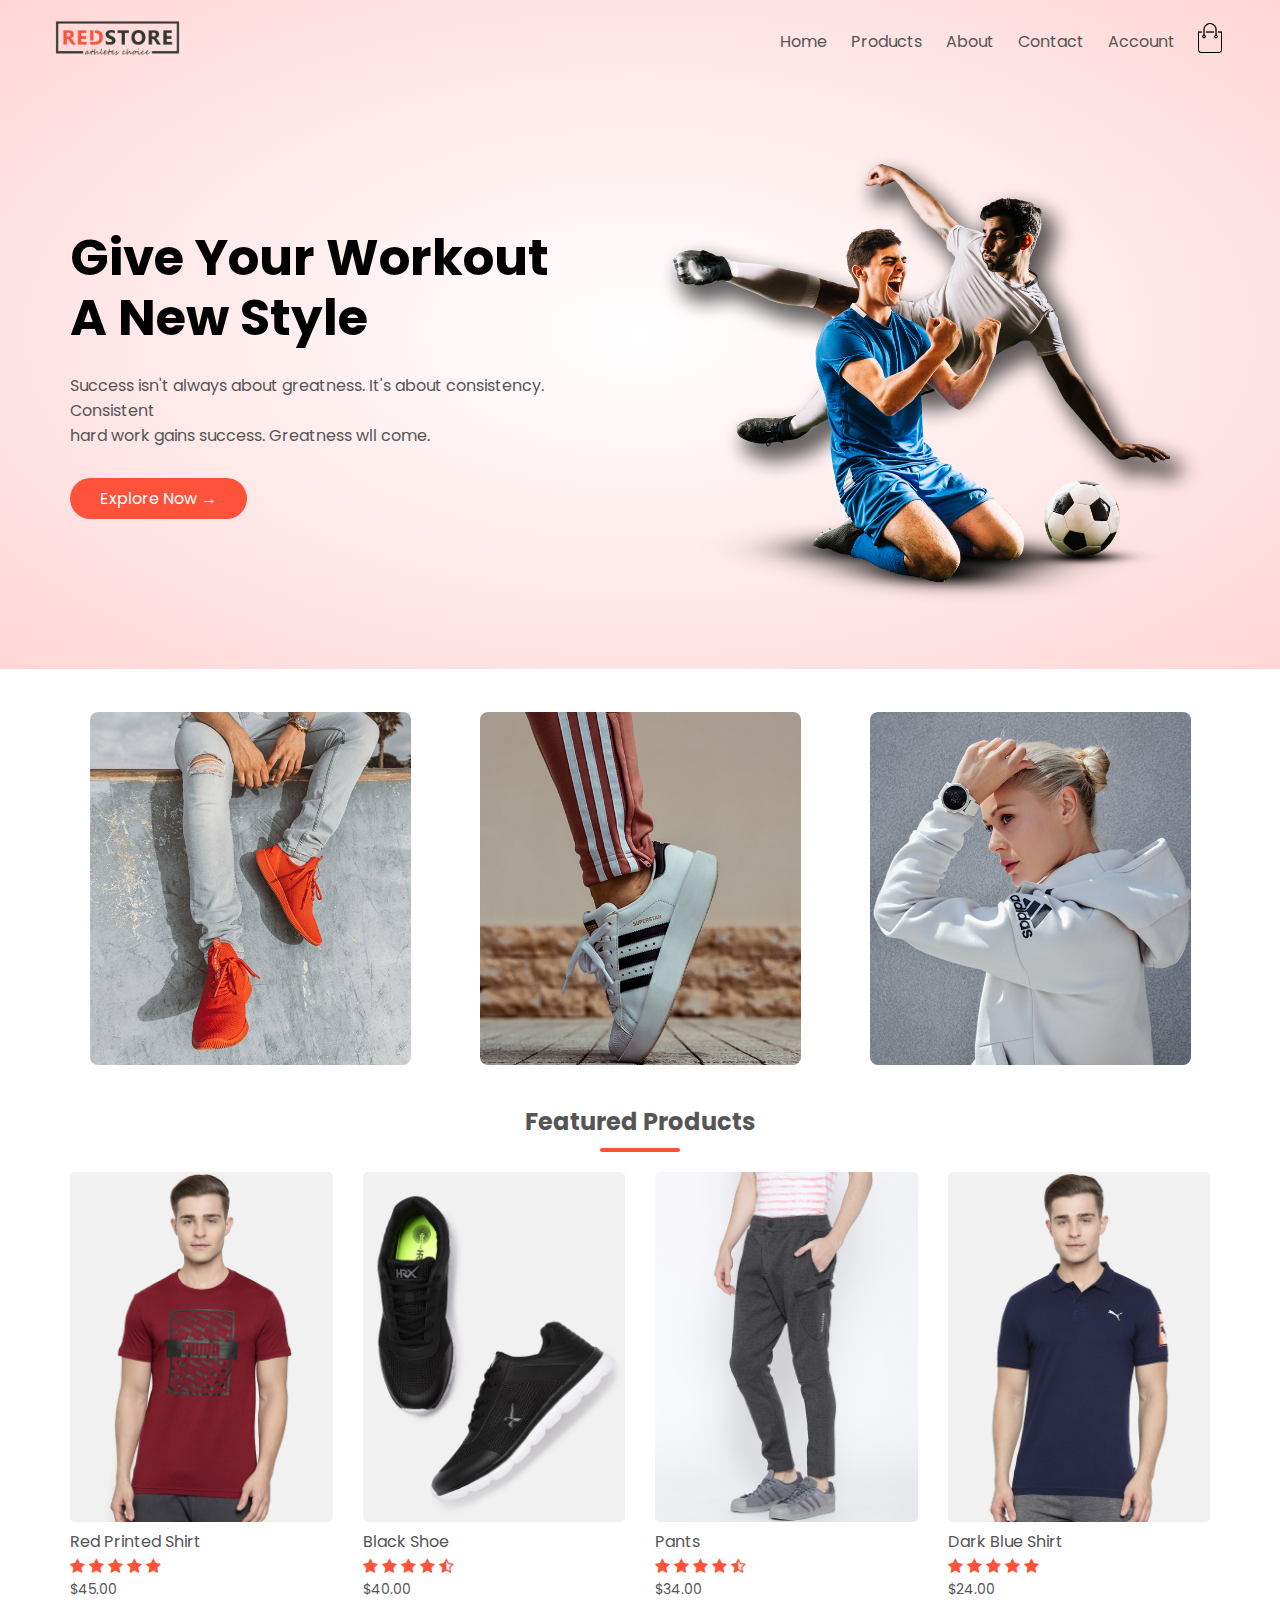
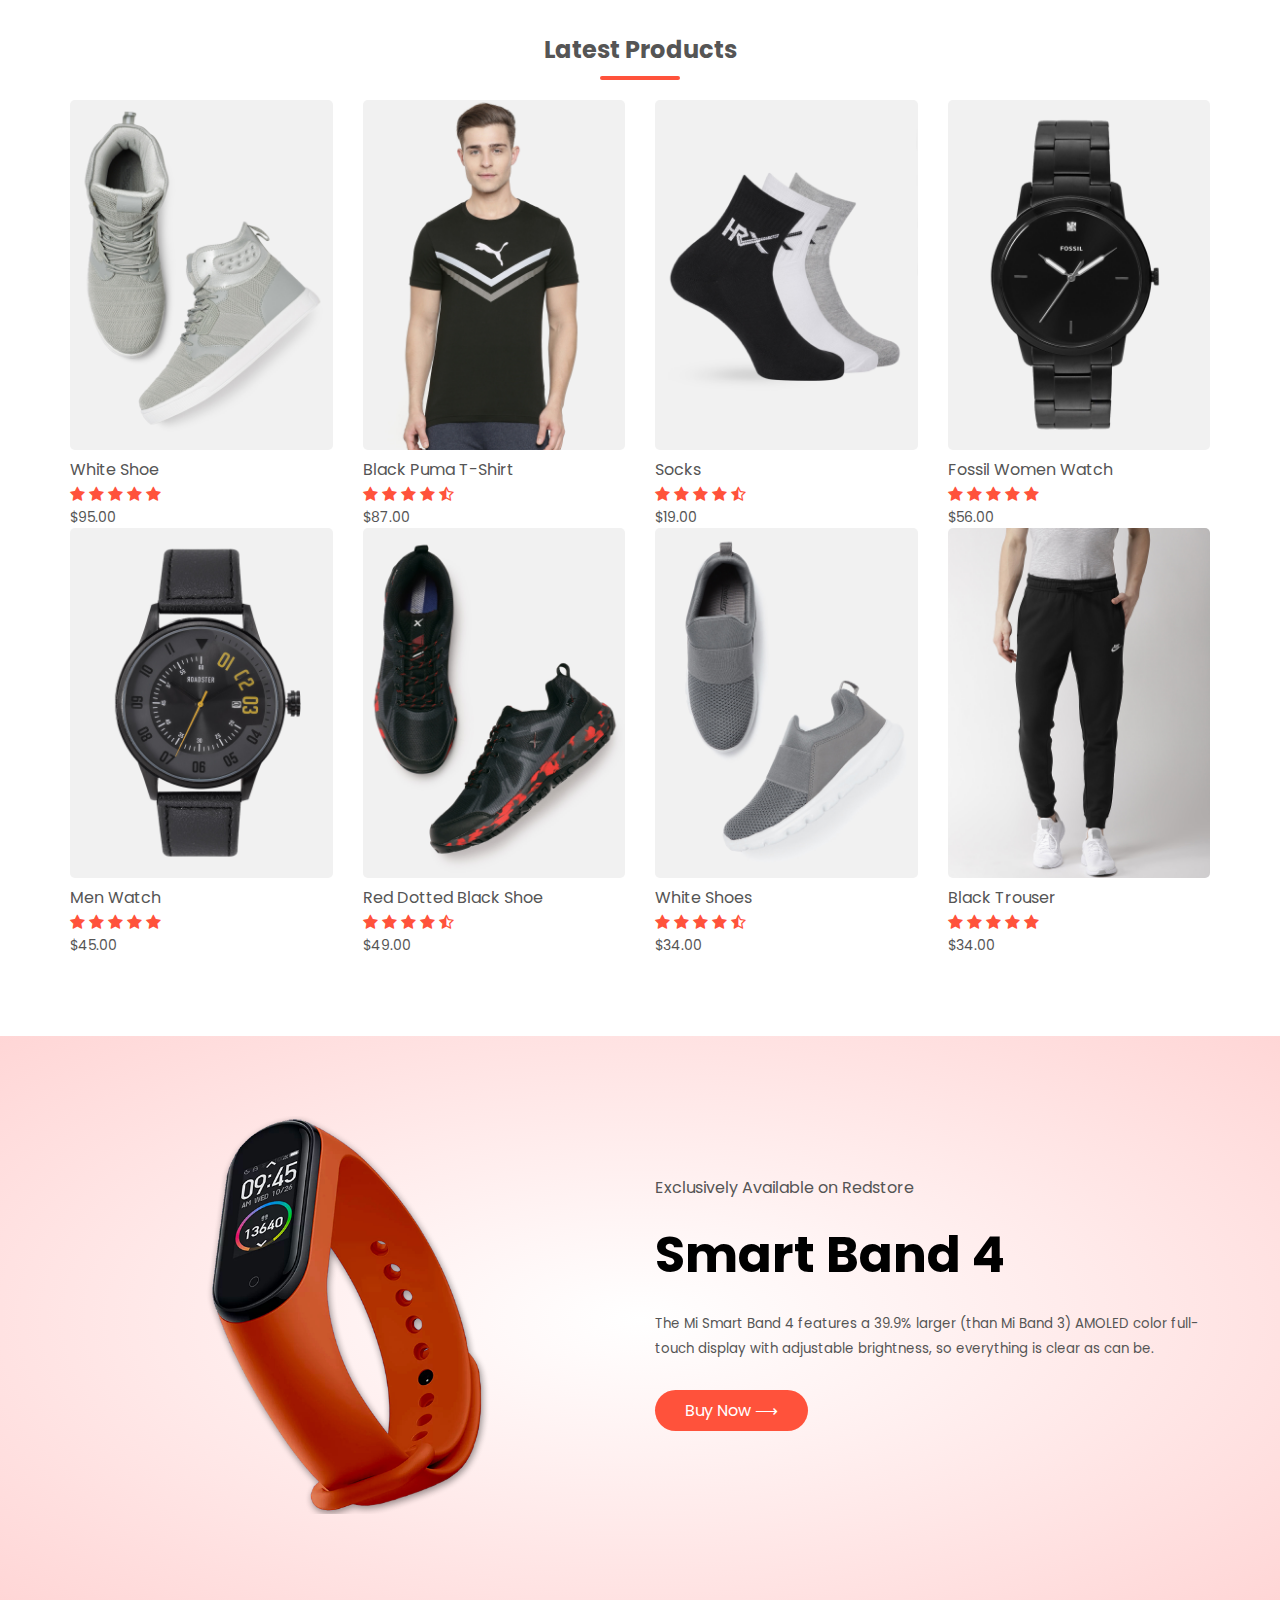
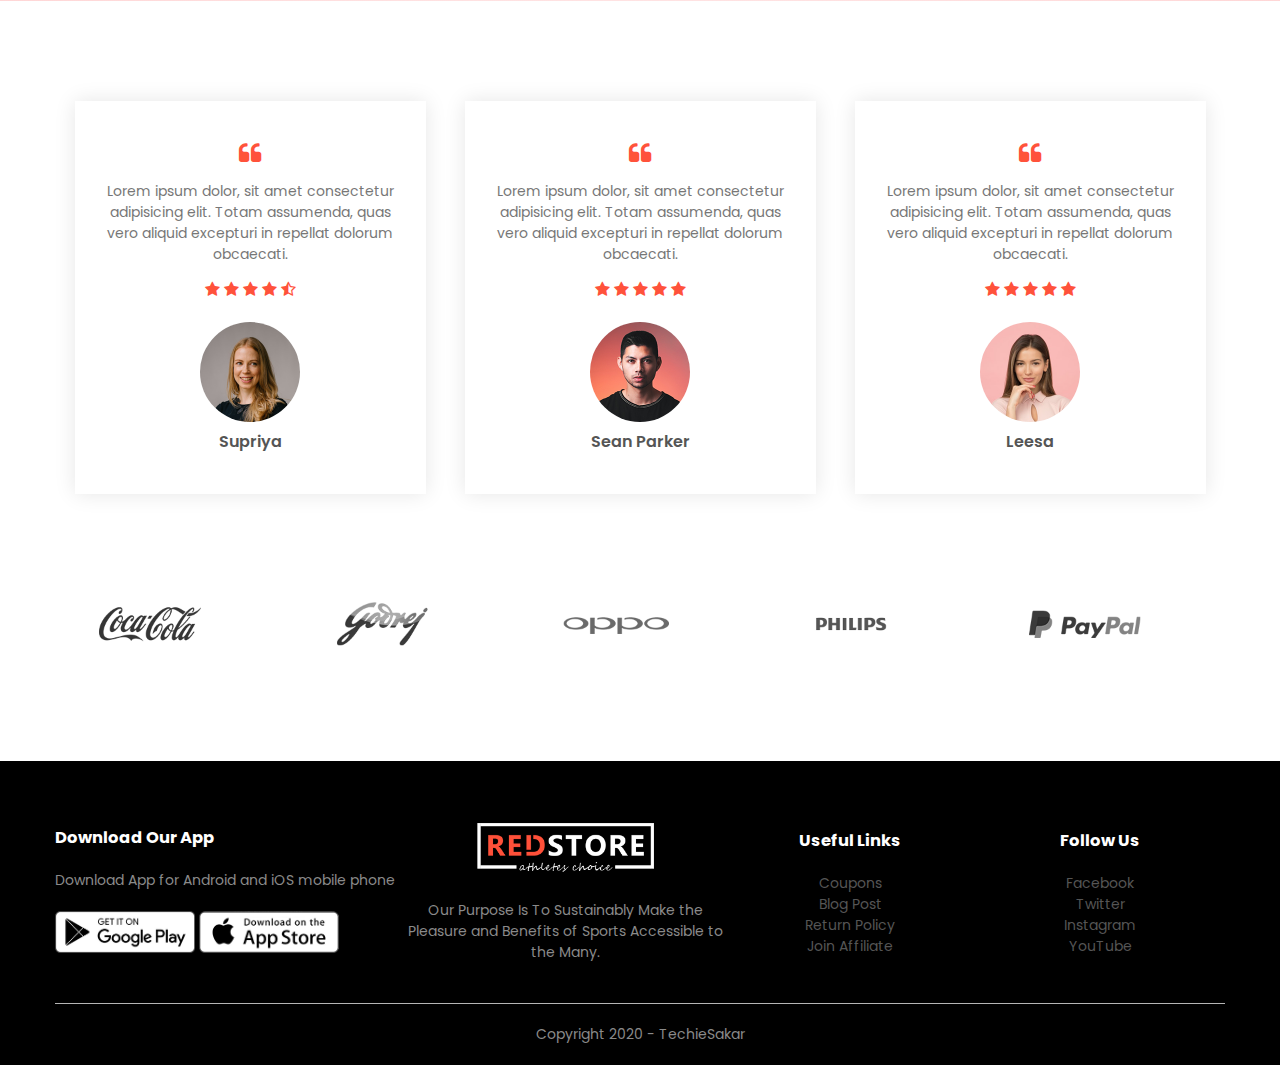
<file: index.html>
<!DOCTYPE html>
<html lang="en">
  <head>
    <meta charset="UTF-8" />
    <meta name="viewport" content="width=device-width, initial-scale=1.0" />
    <title>Ecommerce - TechieSakar</title>
    <link rel="stylesheet" href="css/style.css" />
    <link rel="stylesheet" href="css/techiesakar.css" />
    <link
      href="https://fonts.googleapis.com/css2?family=Poppins:wght@300;400;600;700&display=swap"
      rel="stylesheet"
    />
    <link
      rel="stylesheet"
      href="https://stackpath.bootstrapcdn.com/font-awesome/4.7.0/css/font-awesome.min.css"
    />
  </head>
  <body>
    <header>
      <div class="container">
        <div class="navbar">
          <div class="logo">
            <img src="img/logo.png" width="125px" alt="" />
          </div>
          <nav>
            <ul id="MenuItems">
              <li><a href="index.html" class="active">Home</a></li>
              <li><a href="products.html">Products</a></li>
              <li><a href="#">About</a></li>
              <li><a href="#">Contact</a></li>
              <li><a href="account.html">Account</a></li>
            </ul>
          </nav>
          <a href="cart.html">
            <img src="img/cart.png" width="30px" height="30px" />
          </a>          <img
            src="img/menu.png"
            class="menu-icon"
            alt=""
            onclick="menutoggle()"
          />
        </div>
        <div class="row">
          <div class="col-2">
            <h1>
              Give Your Workout <br />
              A New Style
            </h1>
            <p>
              Success isn't always about greatness. It's about consistency.
              Consistent <br />
              hard work gains success. Greatness wll come.
            </p>
            <a href="" class="btn">Explore Now &#8594;</a>
          </div>
          <div class="col-2">
            <img src="img/image1.png" alt="">
          </div>
        </div>
      </div>
    </header>
    <!-- ---------- featured categories ------------ -->
    <section class="categories">
      <div class="container">
        <div class="row">
          <div class="col-3">
            <img src="img/category-1.jpg" alt="" />
          </div>
          <div class="col-3">
            <img src="img/category-2.jpg" alt="" />
          </div>
          <div class="col-3">
            <img src="img/category-3.jpg" alt="" />
          </div>
        </div>
      </div>
    </section>

    <!-- -------------- Featured Products ------------- -->
    <section class="products">
      <div class="container">
        <h2 class="title">Featured Products</h2>

        <div class="row">
          <div class="col-4">
            <img src="img/product-1.jpg" alt="" />
            <h4>Red Printed Shirt</h4>
            <div class="rating">
              <i class="fa fa-star"></i>
              <i class="fa fa-star"></i>
              <i class="fa fa-star"></i>
              <i class="fa fa-star"></i>
              <i class="fa fa-star"></i>
            </div>
            <p>$45.00</p>
          </div>
          <div class="col-4">
            <img src="img/product-2.jpg" alt="" />
            <h4>Black Shoe</h4>
            <div class="rating">
              <i class="fa fa-star"></i>
              <i class="fa fa-star"></i>
              <i class="fa fa-star"></i>
              <i class="fa fa-star"></i>
              <i class="fa fa-star-half-o"></i>
            </div>
            <p>$40.00</p>
          </div>
          <div class="col-4">
            <img src="img/product-3.jpg" alt="" />
            <h4>Pants</h4>
            <div class="rating">
              <i class="fa fa-star"></i>
              <i class="fa fa-star"></i>
              <i class="fa fa-star"></i>
              <i class="fa fa-star"></i>
              <i class="fa fa-star-half-o"></i>
            </div>
            <p>$34.00</p>
          </div>
          <div class="col-4">
            <img src="img/product-4.jpg" alt="" />
            <h4>Dark Blue Shirt</h4>
            <div class="rating">
              <i class="fa fa-star"></i>
              <i class="fa fa-star"></i>
              <i class="fa fa-star"></i>
              <i class="fa fa-star"></i>
              <i class="fa fa-star"></i>
            </div>
            <p>$24.00</p>
          </div>
        </div>
        <h2 class="title">Latest Products</h2>
        <div class="row">
          <div class="col-4">
            <img src="img/product-5.jpg" alt="" />
            <h4>White Shoe</h4>
            <div class="rating">
              <i class="fa fa-star"></i>
              <i class="fa fa-star"></i>
              <i class="fa fa-star"></i>
              <i class="fa fa-star"></i>
              <i class="fa fa-star"></i>
            </div>
            <p>$95.00</p>
          </div>
          <div class="col-4">
            <img src="img/product-6.jpg" alt="" />
            <h4>Black Puma T-Shirt</h4>
            <div class="rating">
              <i class="fa fa-star"></i>
              <i class="fa fa-star"></i>
              <i class="fa fa-star"></i>
              <i class="fa fa-star"></i>
              <i class="fa fa-star-half-o"></i>
            </div>
            <p>$87.00</p>
          </div>
          <div class="col-4">
            <img src="img/product-7.jpg" alt="" />
            <h4>Socks</h4>
            <div class="rating">
              <i class="fa fa-star"></i>
              <i class="fa fa-star"></i>
              <i class="fa fa-star"></i>
              <i class="fa fa-star"></i>
              <i class="fa fa-star-half-o"></i>
            </div>
            <p>$19.00</p>
          </div>
          <div class="col-4">
            <img src="img/product-8.jpg" alt="" />
            <h4>Fossil Women Watch</h4>
            <div class="rating">
              <i class="fa fa-star"></i>
              <i class="fa fa-star"></i>
              <i class="fa fa-star"></i>
              <i class="fa fa-star"></i>
              <i class="fa fa-star"></i>
            </div>
            <p>$56.00</p>
          </div>
        </div>
        <div class="row">
          <div class="col-4">
            <img src="img/product-9.jpg" alt="" />
            <h4>Men Watch</h4>
            <div class="rating">
              <i class="fa fa-star"></i>
              <i class="fa fa-star"></i>
              <i class="fa fa-star"></i>
              <i class="fa fa-star"></i>
              <i class="fa fa-star"></i>
            </div>
            <p>$45.00</p>
          </div>
          <div class="col-4">
            <img src="img/product-10.jpg" alt="" />
            <h4>Red Dotted Black Shoe</h4>
            <div class="rating">
              <i class="fa fa-star"></i>
              <i class="fa fa-star"></i>
              <i class="fa fa-star"></i>
              <i class="fa fa-star"></i>
              <i class="fa fa-star-half-o"></i>
            </div>
            <p>$49.00</p>
          </div>
          <div class="col-4">
            <img src="img/product-11.jpg" alt="" />
            <h4>White Shoes</h4>
            <div class="rating">
              <i class="fa fa-star"></i>
              <i class="fa fa-star"></i>
              <i class="fa fa-star"></i>
              <i class="fa fa-star"></i>
              <i class="fa fa-star-half-o"></i>
            </div>
            <p>$34.00</p>
          </div>
          <div class="col-4">
            <img src="img/product-12.jpg" alt="" />
            <h4>Black Trouser</h4>
            <div class="rating">
              <i class="fa fa-star"></i>
              <i class="fa fa-star"></i>
              <i class="fa fa-star"></i>
              <i class="fa fa-star"></i>
              <i class="fa fa-star"></i>
            </div>
            <p>$34.00</p>
          </div>
        </div>
      </div>
    </section>
    <!-- ------------Offer----------- -->
    <section class="offer">
      <div class="container">
        <div class="row">
          <div class="col-2">
            <img src="img/exclusive.png" class="offer-img" alt="" />
          </div>
          <div class="col-2">
            <p>Exclusively Available on Redstore</p>
            <h1>Smart Band 4</h1>
            <small>
              The Mi Smart Band 4 features a 39.9% larger (than Mi Band 3)
              AMOLED color full-touch display with adjustable brightness, so
              everything is clear as can be. <br />
            </small>
            <a href="" class="btn">Buy Now &#10230;</a>
          </div>
        </div>
      </div>
    </section>

    <!-- ------------------ Offer Ends ------------ -->
    <section class="testimonial">
      <div class="container">
        <div class="row">
          <div class="col-3">
            <i class="fa fa-quote-left"></i>
            <p>
              Lorem ipsum dolor, sit amet consectetur adipisicing elit. Totam
              assumenda, quas vero aliquid excepturi in repellat dolorum
              obcaecati.
            </p>
            <div class="rating">
              <i class="fa fa-star"></i>
              <i class="fa fa-star"></i>
              <i class="fa fa-star"></i>
              <i class="fa fa-star"></i>
              <i class="fa fa-star-half-o"></i>
            </div>
            <img src="img/user-1.png" alt="" />
            <h3>Supriya</h3>
          </div>
          <div class="col-3">
            <i class="fa fa-quote-left"></i>
            <p>
              Lorem ipsum dolor, sit amet consectetur adipisicing elit. Totam
              assumenda, quas vero aliquid excepturi in repellat dolorum
              obcaecati.
            </p>
            <div class="rating">
              <i class="fa fa-star"></i>
              <i class="fa fa-star"></i>
              <i class="fa fa-star"></i>
              <i class="fa fa-star"></i>
              <i class="fa fa-star"></i>
            </div>
            <img src="img/user-2.png" alt="" />
            <h3>Sean Parker</h3>
          </div>
          <div class="col-3">
            <i class="fa fa-quote-left"></i>
            <p>
              Lorem ipsum dolor, sit amet consectetur adipisicing elit. Totam
              assumenda, quas vero aliquid excepturi in repellat dolorum
              obcaecati.
            </p>
            <div class="rating">
              <i class="fa fa-star"></i>
              <i class="fa fa-star"></i>
              <i class="fa fa-star"></i>
              <i class="fa fa-star"></i>
              <i class="fa fa-star"></i>
            </div>
            <img src="img/user-3.png" alt="" />
            <h3>Leesa</h3>
          </div>
        </div>
      </div>
    </section>
    <!-- -----------Brands---------- -->
    <section class="brands">
      <div class="container">
        <div class="row">
          <div class="col-5">
            <img src="img/logo-coca-cola.png" alt="" />
          </div>
          <div class="col-5">
            <img src="img/logo-godrej.png" alt="" />
          </div>
          <div class="col-5">
            <img src="img/logo-oppo.png" alt="" />
          </div>
          <div class="col-5">
            <img src="img/logo-philips.png" alt="" />
          </div>
          <div class="col-5">
            <img src="img/logo-paypal.png" alt="" />
          </div>
        </div>
      </div>
    </section>
    <!-- ----------Footer---------- -->
    <div class="footer">
      <div class="container">
        <div class="row">
          <div class="footer-col-1">
            <h3>Download Our App</h3>
            <p>Download App for Android and iOS mobile phone</p>
            <div class="app-logo">
              <a href=""><img src="img/play-store.png" /></a>
              <a href=""><img src="img/app-store.png" /></a>
            </div>
          </div>
          <div class="footer-col-2">
            <img src="img/logo-white.png" alt="" />
            <p>
              Our Purpose Is To Sustainably Make the Pleasure and Benefits of
              Sports Accessible to the Many.
            </p>
          </div>
          <div class="footer-col-3">
            <h3>Useful Links</h3>
            <ul>
              <li><a href="">Coupons</a></li>
              <li><a href="">Blog Post</a></li>
              <li><a href="">Return Policy</a></li>
              <li><a href="">Join Affiliate</a></li>
            </ul>
          </div>
          <div class="footer-col-4">
            <h3>Follow Us</h3>
            <ul>
              <li><a href="">Facebook</a></li>
              <li><a href="">Twitter</a></li>
              <li><a href="">Instagram</a></li>
              <li><a href="">YouTube</a></li>
            </ul>
          </div>
        </div>
        <hr />
        <p class="copyright">Copyright 2020 - TechieSakar</p>
      </div>
    </div>
    <!-- ---------js for Toggle Menu ------------ -->
    <script>
      var MenuItems = document.getElementById("MenuItems");

      MenuItems.style.maxHeight = "0px";

      function menutoggle() {
        if (MenuItems.style.maxHeight == "0px") {
          MenuItems.style.maxHeight = "200px";
        } else {
          MenuItems.style.maxHeight = "0px";
        }
      }
    </script>
  </body>
</html>
</file>
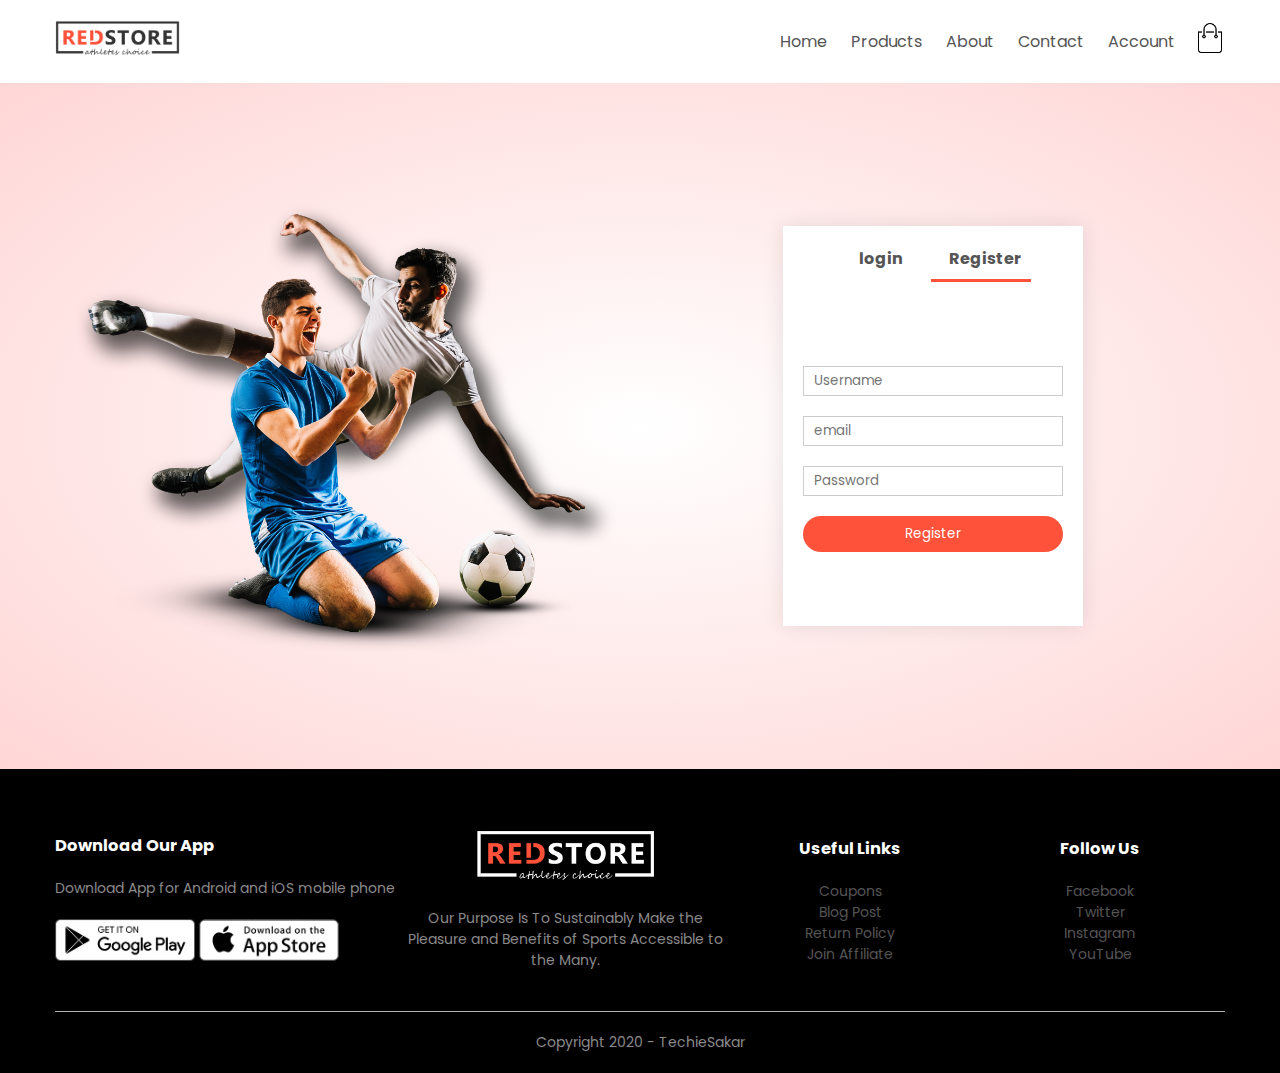
<file: account.html>
<!DOCTYPE html>
<html lang="en">
  <head>
    <meta charset="UTF-8" />
    <meta name="viewport" content="width=device-width, initial-scale=1.0" />
    <title>Account- TechieSakar</title>
    <link rel="stylesheet" href="css/style.css" />
    <link rel="stylesheet" href="css/techiesakar.css" />
    <link
      href="https://fonts.googleapis.com/css2?family=Poppins:wght@300;400;600;700&display=swap"
      rel="stylesheet"
    />
    <link
      rel="stylesheet"
      href="https://stackpath.bootstrapcdn.com/font-awesome/4.7.0/css/font-awesome.min.css"
    />
  </head>
  <body>
    <div class="container">
      <div class="navbar">
        <div class="logo">
          <img src="img/logo.png" width="125px" alt="" />
        </div>
        <nav>
          <ul id="MenuItems">
            <li><a href="index.html">Home</a></li>
            <li><a href="products.html">Products</a></li>
            <li><a href="#">About</a></li>
            <li><a href="#">Contact</a></li>
            <li><a href="#">Account</a></li>
          </ul>
        </nav>
        <a href="cart.html">
          <img src="img/cart.png" width="30px" height="30px" />
        </a>
        <img
          src="img/menu.png"
          class="menu-icon"
          alt=""
          onclick="menutoggle()"
        />
      </div>
    </div>
    <!-- ----------Account Page----------- -->
    <div class="account-page">
      <div class="container">
        <div class="row">
          <div class="col-2"><img src="img/image1.png" width="100%" /></div>
          <div class="col-2">
            <div class="form-container text-center">
              <div class="form-btn">
                <span onclick="login()">login</span>
                <span onclick="register()">Register</span>
                <hr id="Indicator" />
              </div>
              <form id="LoginForm">
                <input type="text" placeholder="Username" />
                <input type="password" placeholder="Password" />
                <button type="submit" class="btn">Login</button>
                <a href="">Forget Password ?</a>
              </form>
              <form id="RegForm">
                <input type="text" placeholder="Username" />
                <input type="email" placeholder="email" />
                <input type="password" placeholder="Password" />
                <button type="submit" class="btn">Register</button>
              </form>
            </div>
          </div>
        </div>
      </div>
    </div>
    <!-- ----------Footer---------- -->
    <div class="footer">
      <div class="container">
        <div class="row">
          <div class="footer-col-1">
            <h3>Download Our App</h3>
            <p>Download App for Android and iOS mobile phone</p>
            <div class="app-logo">
              <a href=""><img src="img/play-store.png" /></a>
              <a href=""><img src="img/app-store.png" /></a>
            </div>
          </div>
          <div class="footer-col-2">
            <img src="img/logo-white.png" alt="" />
            <p>
              Our Purpose Is To Sustainably Make the Pleasure and Benefits of
              Sports Accessible to the Many.
            </p>
          </div>
          <div class="footer-col-3">
            <h3>Useful Links</h3>
            <ul>
              <li><a href="">Coupons</a></li>
              <li><a href="">Blog Post</a></li>
              <li><a href="">Return Policy</a></li>
              <li><a href="">Join Affiliate</a></li>
            </ul>
          </div>
          <div class="footer-col-4">
            <h3>Follow Us</h3>
            <ul>
              <li><a href="">Facebook</a></li>
              <li><a href="">Twitter</a></li>
              <li><a href="">Instagram</a></li>
              <li><a href="">YouTube</a></li>
            </ul>
          </div>
        </div>
        <hr />
        <p class="copyright">Copyright 2020 - TechieSakar</p>
      </div>
    </div>
    <!-- ---------js for Toggle Menu ------------ -->
    <script>
      var MenuItems = document.getElementById("MenuItems");

      MenuItems.style.maxHeight = "0px";

      function menutoggle() {
        if (MenuItems.style.maxHeight == "0px") {
          MenuItems.style.maxHeight = "200px";
        } else {
          MenuItems.style.maxHeight = "0px";
        }
      }
    </script>

    <!-- --------js for login/register toggle form------- -->
    <script>
      var LoginForm = document.getElementById("LoginForm");
      var RegForm = document.getElementById("RegForm");
      var Indicator = document.getElementById("Indicator");
      function register() {
        RegForm.style.transform = "translateX(0px)";
        LoginForm.style.transform = "translateX(0px)";
        Indicator.style.transform = "translateX(100px)";
      }
      function login() {
        RegForm.style.transform = "translateX(300px)";
        LoginForm.style.transform = "translateX(300px)";
        Indicator.style.transform = "translateX(0px)";
      }
    </script>
  </body>
</html>
</file>
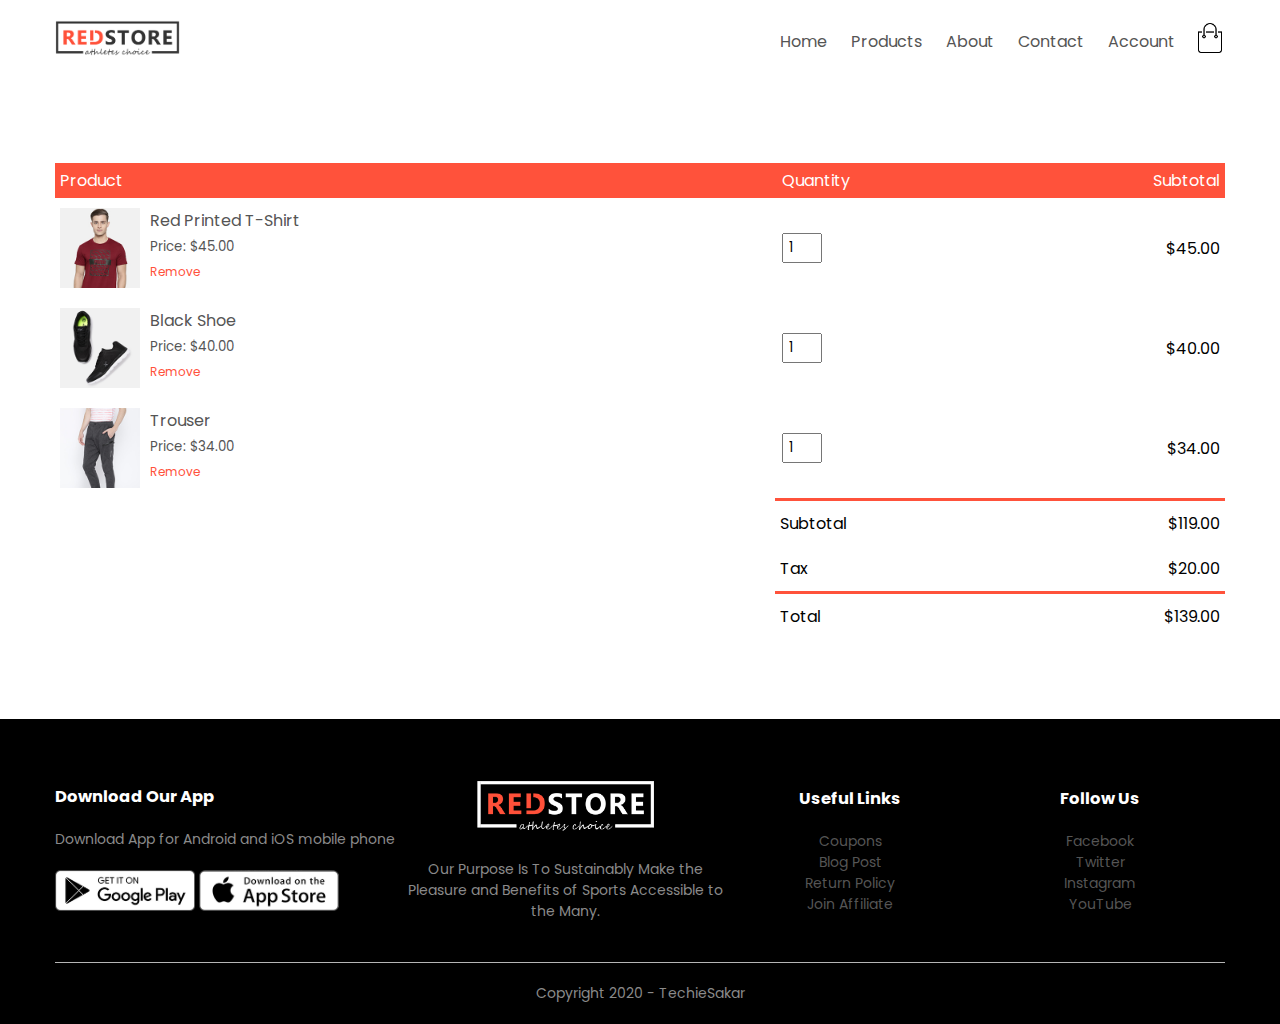
<file: cart.html>
<!DOCTYPE html>
<html lang="en">
  <head>
    <meta charset="UTF-8" />
    <meta name="viewport" content="width=device-width, initial-scale=1.0" />
    <title>cart - TechieSakar</title>
    <link rel="stylesheet" href="css/style.css" />
    <link rel="stylesheet" href="css/techiesakar.css" />
    <link
      href="https://fonts.googleapis.com/css2?family=Poppins:wght@300;400;600;700&display=swap"
      rel="stylesheet"
    />
    <link
      rel="stylesheet"
      href="https://stackpath.bootstrapcdn.com/font-awesome/4.7.0/css/font-awesome.min.css"
    />
  </head>
  <body>
    <div class="container">
      <div class="navbar">
        <div class="logo">
          <img src="img/logo.png" width="125px" alt="" />
        </div>
        <nav>
          <ul id="MenuItems">
            <li><a href="index.html">Home</a></li>
            <li><a href="products.html">Products</a></li>
            <li><a href="#">About</a></li>
            <li><a href="#">Contact</a></li>
            <li><a href="#">Account</a></li>
          </ul>
        </nav>
        <a href="cart.html">
          <img src="img/cart.png" width="30px" height="30px" />
        </a>
        <img
          src="img/menu.png"
          class="menu-icon"
          alt=""
          onclick="menutoggle()"
        />
      </div>
    </div>
    <!-- ----------cart items details---------- -->
    <div class="container cart-page">
      <table>
        <tr>
          <th>Product</th>
          <th>Quantity</th>
          <th>Subtotal</th>
        </tr>
        <tr>
          <td>
            <div class="cart-info">
              <img src="img/buy-1.jpg" alt="" />
              <div>
                <p>Red Printed T-Shirt</p>
                <small>Price: $45.00</small>
                <br />
                <a href="">Remove</a>
              </div>
            </div>
          </td>
          <td><input type="number" value="1" /></td>
          <td>$45.00</td>
        </tr>
        <tr>
          <td>
            <div class="cart-info">
              <img src="img/buy-2.jpg" alt="" />
              <div>
                <p>Black Shoe</p>
                <small>Price: $40.00</small>
                <br />
                <a href="">Remove</a>
              </div>
            </div>
          </td>
          <td><input type="number" value="1" /></td>
          <td>$40.00</td>
        </tr>
        <tr>
          <td>
            <div class="cart-info">
              <img src="img/buy-3.jpg" alt="" />
              <div>
                <p>Trouser</p>
                <small>Price: $34.00</small>
                <br />
                <a href="">Remove</a>
              </div>
            </div>
          </td>
          <td><input type="number" value="1" /></td>
          <td>$34.00</td>
        </tr>
      </table>
      <div class="total-price">
          <table>
              <tr>
                  <td>Subtotal</td>
                  <td>$119.00</td>
              </tr>
              <tr class="border-bottom">
                <td>Tax</td>
                <td>$20.00</td>
            </tr>
            <tr>
                <td>Total</td>
                <td>$139.00</td>
            </tr>
          </table>
      </div>
    </div>
    <!-- ----------Footer---------- -->
    <div class="footer footer-2">
      <div class="container">
        <div class="row">
          <div class="footer-col-1">
            <h3>Download Our App</h3>
            <p>Download App for Android and iOS mobile phone</p>
            <div class="app-logo">
              <a href=""><img src="img/play-store.png" /></a>
              <a href=""><img src="img/app-store.png" /></a>
            </div>
          </div>
          <div class="footer-col-2">
            <img src="img/logo-white.png" alt="" />
            <p>
              Our Purpose Is To Sustainably Make the Pleasure and Benefits of
              Sports Accessible to the Many.
            </p>
          </div>
          <div class="footer-col-3">
            <h3>Useful Links</h3>
            <ul>
              <li><a href="">Coupons</a></li>
              <li><a href="">Blog Post</a></li>
              <li><a href="">Return Policy</a></li>
              <li><a href="">Join Affiliate</a></li>
            </ul>
          </div>
          <div class="footer-col-4">
            <h3>Follow Us</h3>
            <ul>
              <li><a href="">Facebook</a></li>
              <li><a href="">Twitter</a></li>
              <li><a href="">Instagram</a></li>
              <li><a href="">YouTube</a></li>
            </ul>
          </div>
        </div>
        <hr />
        <p class="copyright">Copyright 2020 - TechieSakar</p>
      </div>
    </div>
    <!-- ---------js for Toggle Menu ------------ -->
    <script>
      var MenuItems = document.getElementById("MenuItems");

      MenuItems.style.maxHeight = "0px";

      function menutoggle() {
        if (MenuItems.style.maxHeight == "0px") {
          MenuItems.style.maxHeight = "200px";
        } else {
          MenuItems.style.maxHeight = "0px";
        }
      }
    </script>
  </body>
</html>
</file>
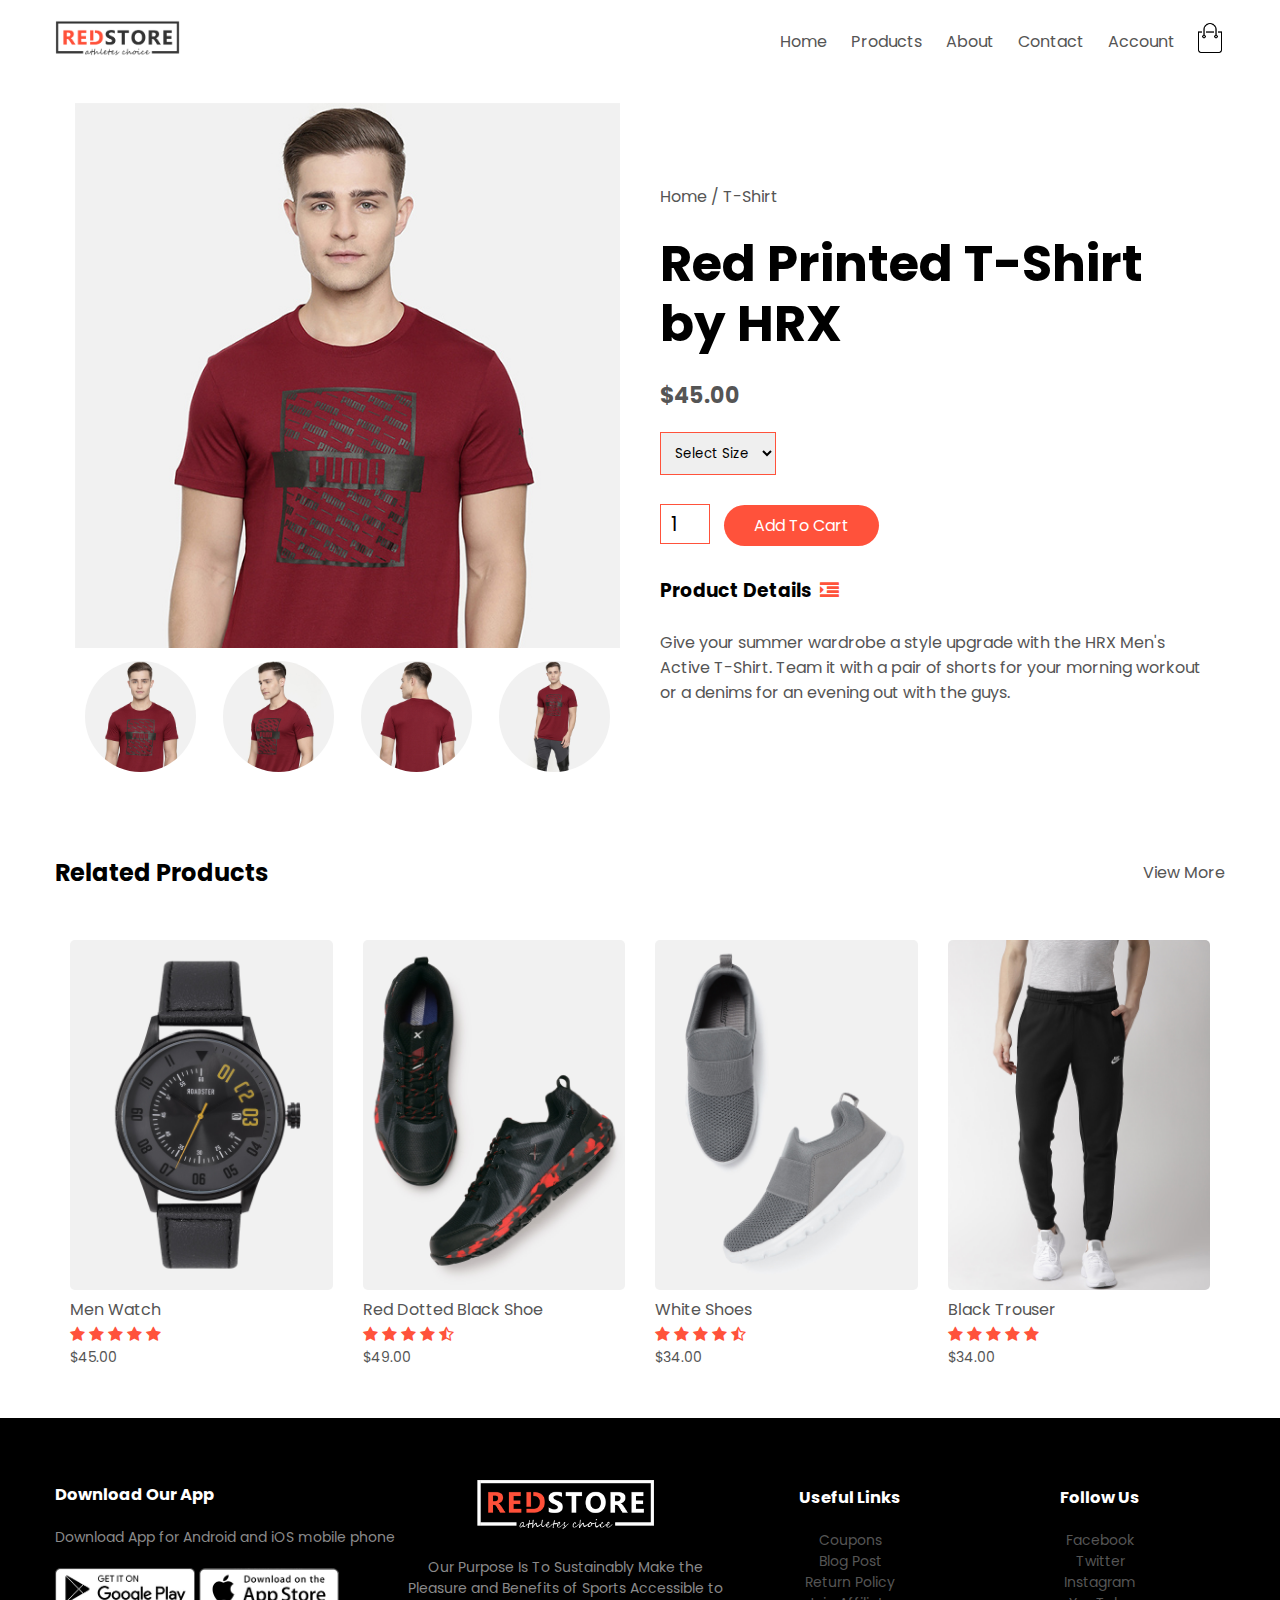
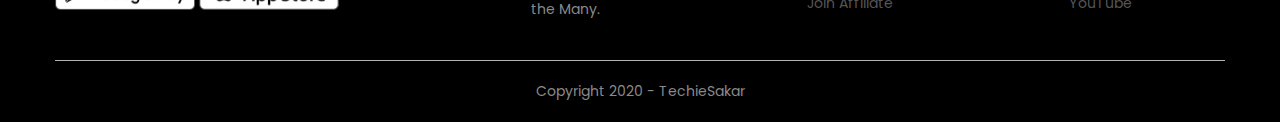
<file: product-details.html>
<!DOCTYPE html>
<html lang="en">
  <head>
    <meta charset="UTF-8" />
    <meta name="viewport" content="width=device-width, initial-scale=1.0" />
    <title>Ecommerce - TechieSakar</title>
    <link rel="stylesheet" href="css/style.css" />
    <link rel="stylesheet" href="css/techiesakar.css" />
    <link
      href="https://fonts.googleapis.com/css2?family=Poppins:wght@300;400;600;700&display=swap"
      rel="stylesheet"
    />
    <link
      rel="stylesheet"
      href="https://stackpath.bootstrapcdn.com/font-awesome/4.7.0/css/font-awesome.min.css"
    />
  </head>
  <body>
    <div class="container">
      <div class="navbar">
        <div class="logo">
          <img src="img/logo.png" width="125px" alt="" />
        </div>
        <nav>
          <ul id="MenuItems">
            <li><a href="index.html">Home</a></li>
            <li><a href="products.html">Products</a></li>
            <li><a href="#">About</a></li>
            <li><a href="#">Contact</a></li>
            <li><a href="account.html">Account</a></li>
          </ul>
        </nav>
        <a href="cart.html">
          <img src="img/cart.png" width="30px" height="30px" />
        </a>        <img
          src="img/menu.png"
          class="menu-icon"
          alt=""
          onclick="menutoggle()"
        />
      </div>
    </div>
    <!-- --------single product details--------- -->
    <div class="container single-product">
      <div class="row">
        <div class="col-2">
          <img src="img/gallery-1.jpg" width="100%" id="ProductImg" />

          <div class="small-img-row">
            <div class="small-img-col">
              <img src="img/gallery-1.jpg" width="100%" class="small-img" />
            </div>

            <div class="small-img-col">
              <img src="img/gallery-2.jpg" width="100%" class="small-img" />
            </div>
            <div class="small-img-col">
              <img src="img/gallery-3.jpg" width="100%" class="small-img" />
            </div>
            <div class="small-img-col">
              <img src="img/gallery-4.jpg" width="100%" class="small-img" />
            </div>
          </div>
        </div>
        <div class="col-2">
          <p>Home / T-Shirt</p>
          <h1>Red Printed T-Shirt by HRX</h1>
          <h4>$45.00</h4>
          <select>
            <option>Select Size</option>
            <option>XXL</option>
            <option>XL</option>
            <option>Large</option>
            <option>Medium</option>
            <option>Small</option>
          </select>
          <input type="number" value="1" />
          <a href="" class="btn">Add To Cart</a>
          <h3>Product Details <i class="fa fa-indent"></i></h3>
          <br />
          <p>
            Give your summer wardrobe a style upgrade with the HRX Men's Active
            T-Shirt. Team it with a pair of shorts for your morning workout or a
            denims for an evening out with the guys.
          </p>
        </div>
      </div>
    </div>

    <!-- -----------Title---------- -->
    <div class="container">
      <div class="row row-2">
          <h2>Related Products</h2>
          <p>View More</p>
      </div>
    </div>
    <div class="container">
      <div class="row">
        <div class="col-4">
          <img src="img/product-9.jpg" alt="" />
          <h4>Men Watch</h4>
          <div class="rating">
            <i class="fa fa-star"></i>
            <i class="fa fa-star"></i>
            <i class="fa fa-star"></i>
            <i class="fa fa-star"></i>
            <i class="fa fa-star"></i>
          </div>
          <p>$45.00</p>
        </div>
        <div class="col-4">
          <img src="img/product-10.jpg" alt="" />
          <h4>Red Dotted Black Shoe</h4>
          <div class="rating">
            <i class="fa fa-star"></i>
            <i class="fa fa-star"></i>
            <i class="fa fa-star"></i>
            <i class="fa fa-star"></i>
            <i class="fa fa-star-half-o"></i>
          </div>
          <p>$49.00</p>
        </div>
        <div class="col-4">
          <img src="img/product-11.jpg" alt="" />
          <h4>White Shoes</h4>
          <div class="rating">
            <i class="fa fa-star"></i>
            <i class="fa fa-star"></i>
            <i class="fa fa-star"></i>
            <i class="fa fa-star"></i>
            <i class="fa fa-star-half-o"></i>
          </div>
          <p>$34.00</p>
        </div>
        <div class="col-4">
          <img src="img/product-12.jpg" alt="" />
          <h4>Black Trouser</h4>
          <div class="rating">
            <i class="fa fa-star"></i>
            <i class="fa fa-star"></i>
            <i class="fa fa-star"></i>
            <i class="fa fa-star"></i>
            <i class="fa fa-star"></i>
          </div>
          <p>$34.00</p>
        </div>
      </div>
    </div>
    <!-- ----------Footer---------- -->
    <div class="footer footer-2">
      <div class="container">
        <div class="row">
          <div class="footer-col-1">
            <h3>Download Our App</h3>
            <p>Download App for Android and iOS mobile phone</p>
            <div class="app-logo">
              <a href=""><img src="img/play-store.png" /></a>
              <a href=""><img src="img/app-store.png" /></a>
            </div>
          </div>
          <div class="footer-col-2">
            <img src="img/logo-white.png" alt="" />
            <p>
              Our Purpose Is To Sustainably Make the Pleasure and Benefits of
              Sports Accessible to the Many.
            </p>
          </div>
          <div class="footer-col-3">
            <h3>Useful Links</h3>
            <ul>
              <li><a href="">Coupons</a></li>
              <li><a href="">Blog Post</a></li>
              <li><a href="">Return Policy</a></li>
              <li><a href="">Join Affiliate</a></li>
            </ul>
          </div>
          <div class="footer-col-4">
            <h3>Follow Us</h3>
            <ul>
              <li><a href="">Facebook</a></li>
              <li><a href="">Twitter</a></li>
              <li><a href="">Instagram</a></li>
              <li><a href="">YouTube</a></li>
            </ul>
          </div>
        </div>
        <hr />
        <p class="copyright">Copyright 2020 - TechieSakar</p>
      </div>
    </div>
    <!-- ---------js for Toggle Menu ------------ -->
    <script>
      var MenuItems = document.getElementById("MenuItems");

      MenuItems.style.maxHeight = "0px";

      function menutoggle() {
        if (MenuItems.style.maxHeight == "0px") {
          MenuItems.style.maxHeight = "200px";
        } else {
          MenuItems.style.maxHeight = "0px";
        }
      }
    </script>

    <!-- ----------js for product gallery------- -->
    <script>
      var ProductImg = document.getElementById("ProductImg");
      var SmallImg = document.getElementsByClassName("small-img");

      SmallImg[0].onclick = function () {
        ProductImg.src = SmallImg[0].src;
      };
      SmallImg[1].onclick = function () {
        ProductImg.src = SmallImg[1].src;
      };
      SmallImg[2].onclick = function () {
        ProductImg.src = SmallImg[2].src;
      };
      SmallImg[3].onclick = function () {
        ProductImg.src = SmallImg[3].src;
      };
    </script>
  </body>
</html>
</file>
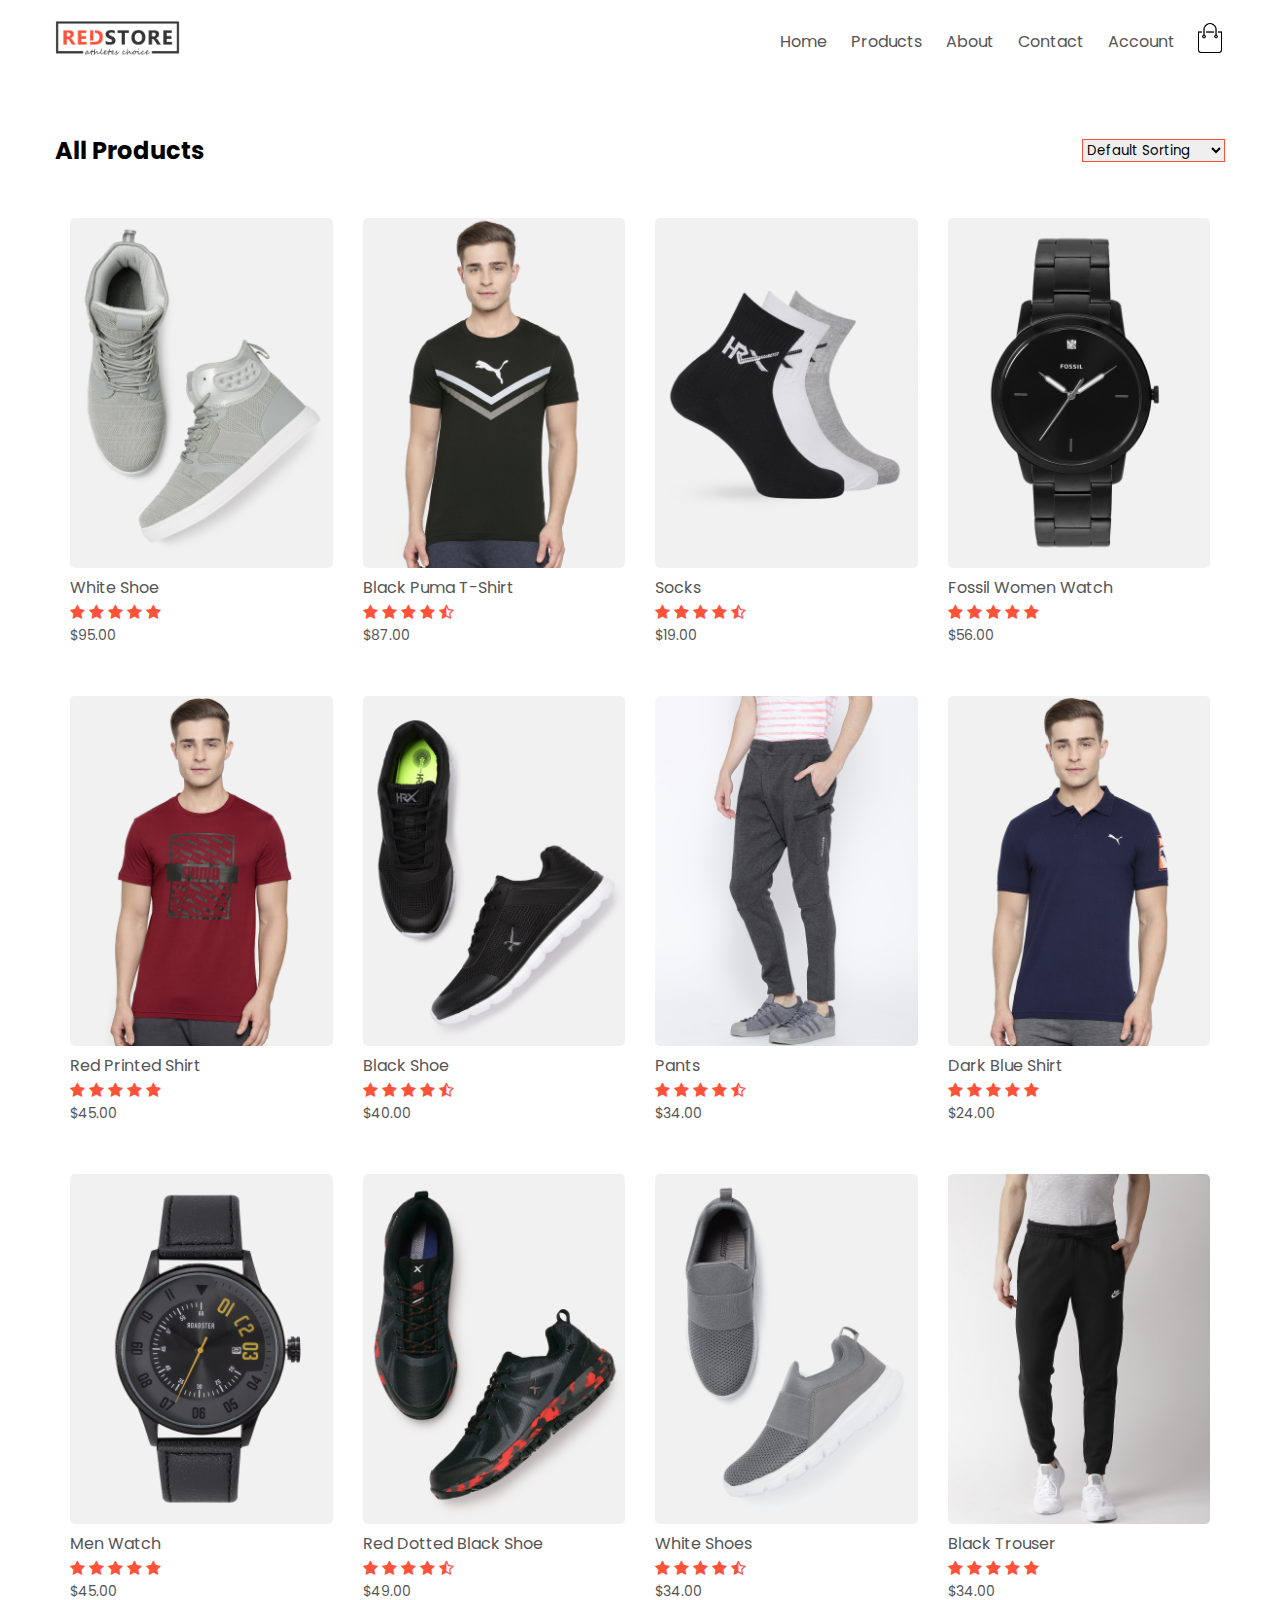
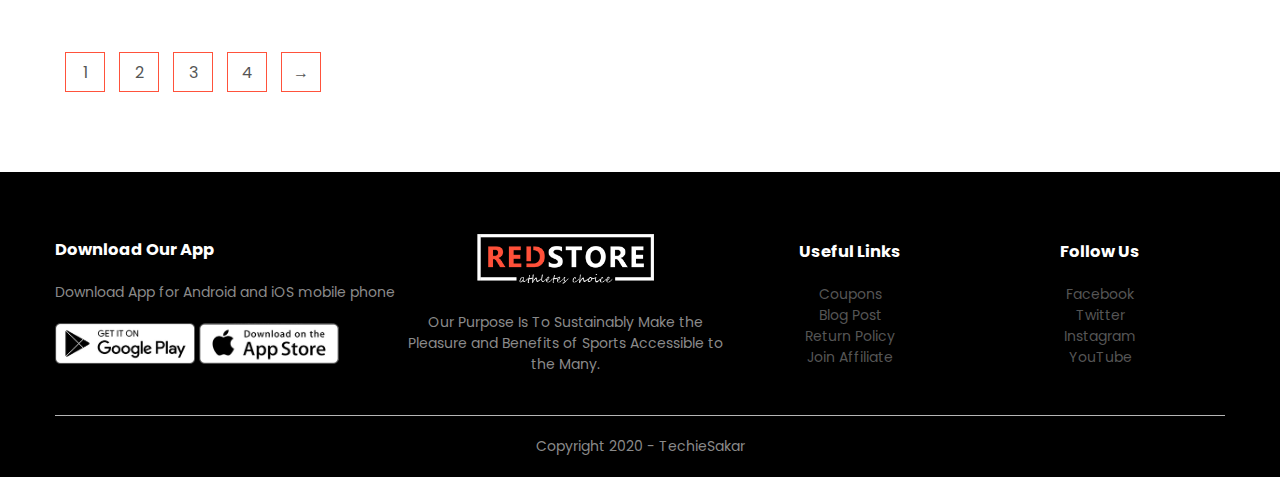
<file: products.html>
<!DOCTYPE html>
<html lang="en">
  <head>
    <meta charset="UTF-8" />
    <meta name="viewport" content="width=device-width, initial-scale=1.0" />
    <title>All Products - TechieSakar</title>
    <link rel="stylesheet" href="css/style.css" />
    <link rel="stylesheet" href="css/techiesakar.css" />
    <link
      href="https://fonts.googleapis.com/css2?family=Poppins:wght@300;400;600;700&display=swap"
      rel="stylesheet"
    />
    <link
      rel="stylesheet"
      href="https://stackpath.bootstrapcdn.com/font-awesome/4.7.0/css/font-awesome.min.css"
    />
  </head>
  <body>
    <div class="container">
      <div class="navbar">
        <div class="logo">
          <img src="img/logo.png" width="125px" alt="" />
        </div>
        <nav>
          <ul id="MenuItems">
            <li><a href="index.html">Home</a></li>
            <li><a class="active" href="products.html">Products</a></li>
            <li><a href="#">About</a></li>
            <li><a href="#">Contact</a></li>
            <li><a href="account.html">Account</a></li>
          </ul>
        </nav>
        <a href="cart.html">
          <img src="img/cart.png" width="30px" height="30px" />
        </a>        <img
          src="img/menu.png"
          class="menu-icon"
          alt=""
          onclick="menutoggle()"
        />
      </div>
    </div>
    <div class="container">
      <div class="row row-2">
        <h2>All Products</h2>
        <select>
          <option>Default Sorting</option>
          <option>Sort by Price</option>
          <option>Sort by Popularity</option>
          <option>Sort by Rating</option>
          <option>Sort by Sale</option>
        </select>
      </div>
      <div class="row row-2">
        <div class="col-4">
          <img src="img/product-5.jpg" alt="" />
          <h4>White Shoe</h4>
          <div class="rating">
            <i class="fa fa-star"></i>
            <i class="fa fa-star"></i>
            <i class="fa fa-star"></i>
            <i class="fa fa-star"></i>
            <i class="fa fa-star"></i>
          </div>
          <p>$95.00</p>
        </div>
        <div class="col-4">
          <img src="img/product-6.jpg" alt="" />
          <h4>Black Puma T-Shirt</h4>
          <div class="rating">
            <i class="fa fa-star"></i>
            <i class="fa fa-star"></i>
            <i class="fa fa-star"></i>
            <i class="fa fa-star"></i>
            <i class="fa fa-star-half-o"></i>
          </div>
          <p>$87.00</p>
        </div>
        <div class="col-4">
          <img src="img/product-7.jpg" alt="" />
          <h4>Socks</h4>
          <div class="rating">
            <i class="fa fa-star"></i>
            <i class="fa fa-star"></i>
            <i class="fa fa-star"></i>
            <i class="fa fa-star"></i>
            <i class="fa fa-star-half-o"></i>
          </div>
          <p>$19.00</p>
        </div>
        <div class="col-4">
          <img src="img/product-8.jpg" alt="" />
          <h4>Fossil Women Watch</h4>
          <div class="rating">
            <i class="fa fa-star"></i>
            <i class="fa fa-star"></i>
            <i class="fa fa-star"></i>
            <i class="fa fa-star"></i>
            <i class="fa fa-star"></i>
          </div>
          <p>$56.00</p>
        </div>
      </div>
      <div class="row row-2">
        <div class="col-4">
          <img src="img/product-1.jpg" alt="" />
          <h4>Red Printed Shirt</h4>
          <div class="rating">
            <i class="fa fa-star"></i>
            <i class="fa fa-star"></i>
            <i class="fa fa-star"></i>
            <i class="fa fa-star"></i>
            <i class="fa fa-star"></i>
          </div>
          <p>$45.00</p>
        </div>
        <div class="col-4">
          <img src="img/product-2.jpg" alt="" />
          <h4>Black Shoe</h4>
          <div class="rating">
            <i class="fa fa-star"></i>
            <i class="fa fa-star"></i>
            <i class="fa fa-star"></i>
            <i class="fa fa-star"></i>
            <i class="fa fa-star-half-o"></i>
          </div>
          <p>$40.00</p>
        </div>
        <div class="col-4">
          <img src="img/product-3.jpg" alt="" />
          <h4>Pants</h4>
          <div class="rating">
            <i class="fa fa-star"></i>
            <i class="fa fa-star"></i>
            <i class="fa fa-star"></i>
            <i class="fa fa-star"></i>
            <i class="fa fa-star-half-o"></i>
          </div>
          <p>$34.00</p>
        </div>
        <div class="col-4">
          <img src="img/product-4.jpg" alt="" />
          <h4>Dark Blue Shirt</h4>
          <div class="rating">
            <i class="fa fa-star"></i>
            <i class="fa fa-star"></i>
            <i class="fa fa-star"></i>
            <i class="fa fa-star"></i>
            <i class="fa fa-star"></i>
          </div>
          <p>$24.00</p>
        </div>
      </div>
      <div class="row row-2">
        <div class="col-4">
          <img src="img/product-9.jpg" alt="" />
          <h4>Men Watch</h4>
          <div class="rating">
            <i class="fa fa-star"></i>
            <i class="fa fa-star"></i>
            <i class="fa fa-star"></i>
            <i class="fa fa-star"></i>
            <i class="fa fa-star"></i>
          </div>
          <p>$45.00</p>
        </div>
        <div class="col-4">
          <img src="img/product-10.jpg" alt="" />
          <h4>Red Dotted Black Shoe</h4>
          <div class="rating">
            <i class="fa fa-star"></i>
            <i class="fa fa-star"></i>
            <i class="fa fa-star"></i>
            <i class="fa fa-star"></i>
            <i class="fa fa-star-half-o"></i>
          </div>
          <p>$49.00</p>
        </div>
        <div class="col-4">
          <img src="img/product-11.jpg" alt="" />
          <h4>White Shoes</h4>
          <div class="rating">
            <i class="fa fa-star"></i>
            <i class="fa fa-star"></i>
            <i class="fa fa-star"></i>
            <i class="fa fa-star"></i>
            <i class="fa fa-star-half-o"></i>
          </div>
          <p>$34.00</p>
        </div>
        <div class="col-4">
          <img src="img/product-12.jpg" alt="" />
          <h4>Black Trouser</h4>
          <div class="rating">
            <i class="fa fa-star"></i>
            <i class="fa fa-star"></i>
            <i class="fa fa-star"></i>
            <i class="fa fa-star"></i>
            <i class="fa fa-star"></i>
          </div>
          <p>$34.00</p>
        </div>
      </div>
      <div class="page-btn">
        <span><a href="">1</a></span>
        <span><a href="">2</a></span>
        <span><a href="">3</a></span>
        <span><a href="">4</a></span>
        <span><a href="">&#8594;</a></span>
      </div>
    </div>

    <!-- ----------Footer---------- -->
    <div class="footer footer-2">
      <div class="container">
        <div class="row">
          <div class="footer-col-1">
            <h3>Download Our App</h3>
            <p>Download App for Android and iOS mobile phone</p>
            <div class="app-logo">
              <a href=""><img src="img/play-store.png" /></a>
              <a href=""><img src="img/app-store.png" /></a>
            </div>
          </div>
          <div class="footer-col-2">
            <img src="img/logo-white.png" alt="" />
            <p>
              Our Purpose Is To Sustainably Make the Pleasure and Benefits of
              Sports Accessible to the Many.
            </p>
          </div>
          <div class="footer-col-3">
            <h3>Useful Links</h3>
            <ul>
              <li><a href="">Coupons</a></li>
              <li><a href="">Blog Post</a></li>
              <li><a href="">Return Policy</a></li>
              <li><a href="">Join Affiliate</a></li>
            </ul>
          </div>
          <div class="footer-col-4">
            <h3>Follow Us</h3>
            <ul>
              <li><a href="">Facebook</a></li>
              <li><a href="">Twitter</a></li>
              <li><a href="">Instagram</a></li>
              <li><a href="">YouTube</a></li>
            </ul>
          </div>
        </div>
        <hr />
        <p class="copyright">Copyright 2020 - TechieSakar</p>
      </div>
    </div>
    <!-- ---------js for Toggle Menu ------------ -->
    <script>
      var MenuItems = document.getElementById("MenuItems");

      MenuItems.style.maxHeight = "0px";

      function menutoggle() {
        if (MenuItems.style.maxHeight == "0px") {
          MenuItems.style.maxHeight = "200px";
        } else {
          MenuItems.style.maxHeight = "0px";
        }
      }
    </script>
  </body>
</html>
</file>
<file: css/style.css>
* {
  font-family: "Poppins", sans-serif;
}

header {
  background: radial-gradient(#fff, #ffd6d6);
}
.navbar {
  display: flex;
  align-items: center;
  padding: 20px 0;
}

nav {
  flex: 1;
  text-align: right;
}

nav ul {
  display: inline-block;
  list-style-type: none;
}

nav ul li {
  display: inline-block;
  margin-right: 20px;
}

a {
  text-decoration: none;
  color: #555;
}

p {
  color: #555;
}
.col-2 img {
  max-width: 100%;
  padding: 50px 0;
}

.col-2 h1 {
  font-size: 50px;
  line-height: 60px;
  margin: 25px 0;
}

/* Categories Starts */

.categories {
  margin-top: 2.7rem;
}

.col-3 img {
  width: 100%;
  border-radius: 8px;
}

/* Featured Products */

.col-4 img {
  width: 100%;
  border-radius: 5px;
}

h4 {
  color: #555;
  font-weight: normal;
}

.col-4 p {
  font-size: 14px;
}

.products .col-4:hover {
  transform: translateY(-5px);
  transition: transform 0.5s;
}

/* Product Ends */

/* ------------Offer--------------- */

.offer {
  background: radial-gradient(#fff, #ffd6d6);
  padding: 30px 0;
  margin-top: 80px;
}

.col-2 .offer-img {
  padding: 50px;
}

small {
  color: #555;
}

/* ----------- Testimonial Section -------------- */
.testimonial {
  padding-top: 100px;
}

.testimonial .col-3 {
  text-align: center;
  padding: 40px 20px;
  box-shadow: 0 0 20px 0px rgba(0, 0, 0, 0.1);
  cursor: pointer;
  transition: 0.5s ease;
}

.testimonial .col-3 img {
  width: 100px;
  margin-top: 20px;
  border-radius: 50%;
}

.testimonial .col-3:hover {
  transform: translateY(-10px);
}

.fa.fa-quote-left {
  font-size: 24px;
  color: #ff523b;
}

.testimonial .col-3 p {
  font-size: 14px;
  margin: 12px 0;
  color: #777;
}

.testimonial .col-3 h3 {
  font-weight: 600;
  font-size: 16px;
  color: #555;
}

/* ------Brands------ */

.brands {
  margin: 100px auto;
}

.col-5 img {
  cursor: pointer;
  filter: grayscale(100%);
  width: 120px;
}

.col-5 img:hover {
  filter: grayscale(0);
}

/* ----------footer----------- */
.footer {
  background: #000;
  color: #8a8a8a;
  font-size: 14px;
  padding: 60px 0px 20px;
}

.footer p {
  color: #8a8a8a;
}

.footer h3 {
  color: #fff;
  margin-bottom: 20px;
}

.footer-col-1,
.footer-col-2,
.footer-col-3,
.footer-col-4 {
  min-width: 250px;
  margin-bottom: 20px;
}

.footer-col-1 {
  flex-basis: 30%;
}

.footer-col-1 .app-logo {
  margin-top: 20px;
}

.app-logo img {
  width: 140px;
}

.footer-col-2 {
  flex: 1;
  text-align: center;
}

.footer-col-2 img {
  width: 180px;
  margin-bottom: 20px;
}

.footer-col-3,
.footer-col-4 {
  flex-basis: 12%;
  text-align: center;
}

ul {
  list-style-type: none;
}

.footer hr {
  border: none;
  background: #b5b5b5;
  height: 1px;
  margin: 20px 0;
}

.copyright {
  text-align: center;
}

.footer hr {
  border: none;
  background: #b5b5b5;
  height: 1px;
  margin: 20px 0;
}

/* --------------------- CSS For Products Page ----------------------- */
.row-2,
.row-single-product {
  justify-content: space-between !important;
  margin: 50px auto;
}

.row-2 .col-4,
.col-4 {
  transition: 0.5s ease;
}

.row-2 .col-4:hover,
.col-4:hover {
  transform: translateY(-5px);
}
.footer-2 {
  margin-top: 50px;
}

/* --------------- Single Product Details -------------- */
.single-product {
  margin-top: 80px;
}

.single-product .col-2 {
  padding: 20px !important;
}
.single-product .col-2 img {
  padding: 0;
}

.single-product h4 {
  margin: 20px 0;
  font-size: 22px;
  font-weight: bold;
}

.single-product select {
  display: block;
  padding: 10px;
  margin-top: 20px;
}

.single-product input {
  width: 50px;
  height: 40px;
  padding-left: 10px;
  font-size: 20px;
  margin-right: 10px;
  border: 1px solid #ff523b;
}

input:focus {
  outline: none;
}

.single-product .fa {
  color: #ff523b;
  margin-left: 4px;
}

.small-img-row {
  display: flex;
  justify-content: space-between;
}

.small-img-col {
  flex-basis: 24%;
  cursor: pointer;
  padding: 6px 10px;
}
.small-img-col img {
  border-radius: 50%;
}

/* -------------cart-items------------ */

/* Media Query For less than 800px */
@media only screen and (max-width: 800px) {
  section.offer {
    margin-top: 15px;
  }
  .testimonial {
    padding-top: 15px;
  }
}

@media only screen and (max-width: 600px) {
 .single-product .row {
   text-align: left;
 }
 .single-product .col-2 {
   padding:20px 0!important;
 }
 .single-product h1 {
  font-size: 26px;
  line-height: 32px;
}
  .row-2 h2{
    font-size: 18px;
  }
}
</file>
<file: css/techiesakar.css>
* {
  margin: 0;
  padding: 0;
  box-sizing: border-box;
}

.menu-icon {
  width: 28px;
  margin-left: 20px;
  display: none;
}

.text-center,
.title {
  text-align: center;
}

.title {
  margin: 20px auto;
  position: relative;
  line-height: 60px;
  color: #555;
}
.title:after {
  content: "";
  background: #ff523b;
  width: 80px;
  height: 4px;
  border-radius: 5px;
  position: absolute;
  bottom: 0;
  left: 50%;
  transform: translateX(-50%);
}

.btn {
  display: inline-block;
  background: #ff523b;
  color: #fff;
  padding: 8px 30px;
  margin: 30px 0;
  border-radius: 30px;
}

.btn:hover {
  background: #563434;
  transition: background 0.5s;
}

.form-btn {
  display: inline-block;
}

/* For Rating Stars */
.rating .fa {
  color: #ff523b;
}

.container {
  width: 100%;
  max-width: 1200px;
  margin: auto;
  padding: 0 15px;
}

.row {
  display: flex;
  align-items: center;
  flex-wrap: wrap;
  justify-content: space-around;
}

.col-1,
.col-2,
.col-3,
.col-4,
.col-5 {
  position: relative;
  width: 100%;
  padding: 0 15px;
}

.col-1 {
  flex-basis: 100%;
}
.col-2 {
  flex-basis: 50%;
  min-width: 300px;
}
.col-3 {
  flex-basis: 30%;
}
.col-4 {
  flex-basis: 25%;
  min-width: 175px;
}
.col-5 {
  flex-basis: 16.67%;
  min-width: 120px;
}


select {
  border: 1px solid #ff523b;
}

select:focus {
  outline: none;
}

.page-btn {
  margin: 0 auto 80px;
}

.page-btn span {
  display: inline-block;
  border: 1px solid #ff523b;
  margin-left: 10px;
  width: 40px;
  height: 40px;
  text-align: center;
  line-height: 40px;
  transition: 0.5s ease;
}
.page-btn span:hover {
  background: #ff523b;
  color: white;
}
.page-btn span a {
  display: inline-block;
  width: 100%;
  height: 100%;
}

/* -------------cart page------------- */

.cart-page {
  margin: 80px auto;
}

.cart-page table {
  width: 100%;
  border-collapse: collapse;
}

.cart-info {
  display: flex;
  flex-wrap: wrap;
}

.cart-page th {
  text-align: left;
  padding: 5px;
  color: #fff;
  background: #ff523b;
  font-weight: normal;
}

.cart-page td {
  padding: 10px 5px;
}

.cart-page td input {
  width: 40px;
  height: 30px;
  padding: 5px;
}

.cart-page td a {
  color: #ff523b;
  font-size: 12px;
}
.cart-page td img {
  width: 80px;
  height: 80px;
  margin-right: 10px;
}

.total-price {
  display: flex;
  justify-content: flex-end;
}

.total-price table {
  border-top: 3px solid #ff523b;
  width: 100%;
  max-width: 450px;
}

.cart-page td:last-child, .cart-page th:last-child {
  text-align: right;
}
.cart-page .border-bottom {
  border-bottom: 3px solid #ff523b;
}

/* -----------account page----------- */
.account-page {
  padding: 50px 0;
  background: radial-gradient(#fff, #ffd6d6);
}
.account-page .form-container {
  background: white;
  width: 300px;
  height: 400px;
  position: relative;
  padding: 20px 0;
  margin: auto;
  box-shadow:  0 0 20px 0px rgba(0,0,0,0.1);
  overflow: hidden;
}

.account-page .form-container span {
  font-weight: bold;
  padding: 0 10px;
  color: #555;
  cursor: pointer;
  width: 100px;
  display: inline-block;
}

.account-page .form-container form {
  max-width: 300px;
  padding: 0 20px;
  position: absolute;
  top: 130px;
  transition: transform 1s;
}

.account-page .form-container form input {
  width: 100%;
  height: 30px;
  margin: 10px 0;
  padding: 0 10px;
  border: 1px solid #ccc;
}

.account-page .form-container form .btn {
  width: 100%;
  border: none;
  cursor: pointer;
  margin: 10px 0;
}
.account-page .form-container form .btn:focus  {
  outline: none;
}

#LoginForm {
  left: -300px;
}
#RegForm {
  left: 0;
}
form a {
  font-size: 12px;
}

#Indicator {
  width: 100px;
  border: none;
  background: #ff523b;
  height: 3px;
  margin-top: 8px;
  transform: translateX(100px);
  transition: transform 1s;
}

/* Media Query For Menu */
@media only screen and (max-width: 800px) {
  nav ul {
    position: absolute;
    top: 70px;
    left: 0;
    background: #333;
    width: 100%;
    overflow: hidden;
    transition: max-height 0.5s;
    z-index: 1;
  }
  nav ul li {
    display: block;
    margin: 10px 14px;
    color: white;
  }
  nav ul li a {
    color: white;
  }
  .menu-icon {
    display: block;
    cursor: pointer;
  }
}

/* ----------- Media Query For Less than 600 Screen Size --------- */
@media only screen and (max-width: 600px) {
  .row {
    text-align: center;
  }
  .col-2,
  .col-3,
  .col-4,
  .col-5,
  .col-6 {
    flex-basis: 100%;
    padding: 8px 0;
  }
  /* Cart Page */
  .cart-info p{
    display: none;
  }
}
</file>
